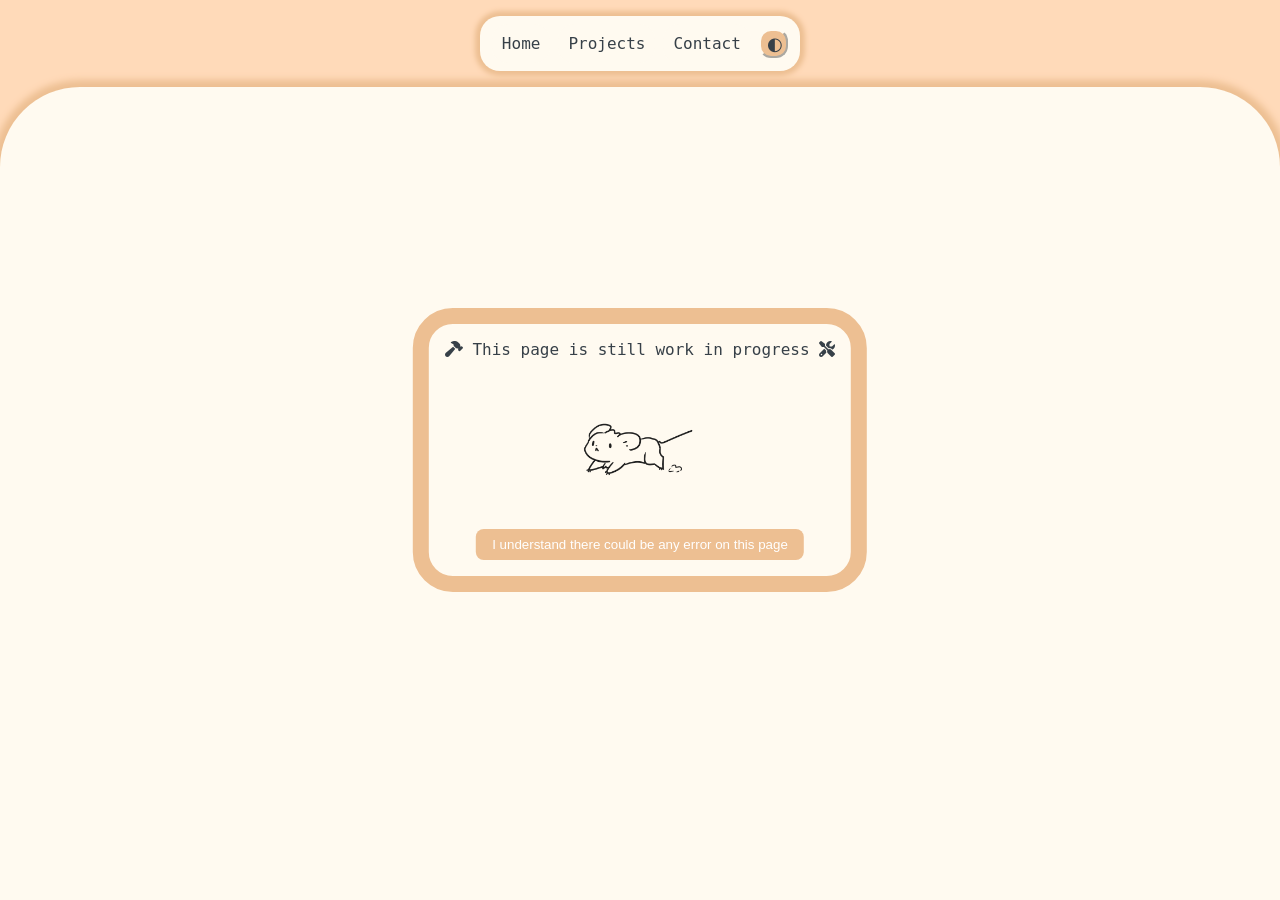
<file: static/contact.html>
<!DOCTYPE html>
<html lang="en">

<head>
    <title>micetery_ contact page</title>
    <meta name="viewport" content="width=device-width, initial-scale=1">
    <link rel="stylesheet" href="./css/base.css">
    <link href="https://cdnjs.cloudflare.com/ajax/libs/font-awesome/6.4.2/css/all.min.css" rel="stylesheet">
</head>

<body>
    <!-- navbar -->
    <header class="sticky-top">
        <nav>
            <ul class="navbar"></ul>
        </nav>
    </header>
    <div class="container">
        <div id="cover"></div>

    </div>

    <script src="./js/loading.js"></script>
    <script src="./js/navbar.js"></script>
    <script src="./js/theme.js"></script>
    <script src="./js/contact.js"></script>
    <script>
        window.onload = function () {
            display(true);
        };
    </script>
</body>

</html>
</file>
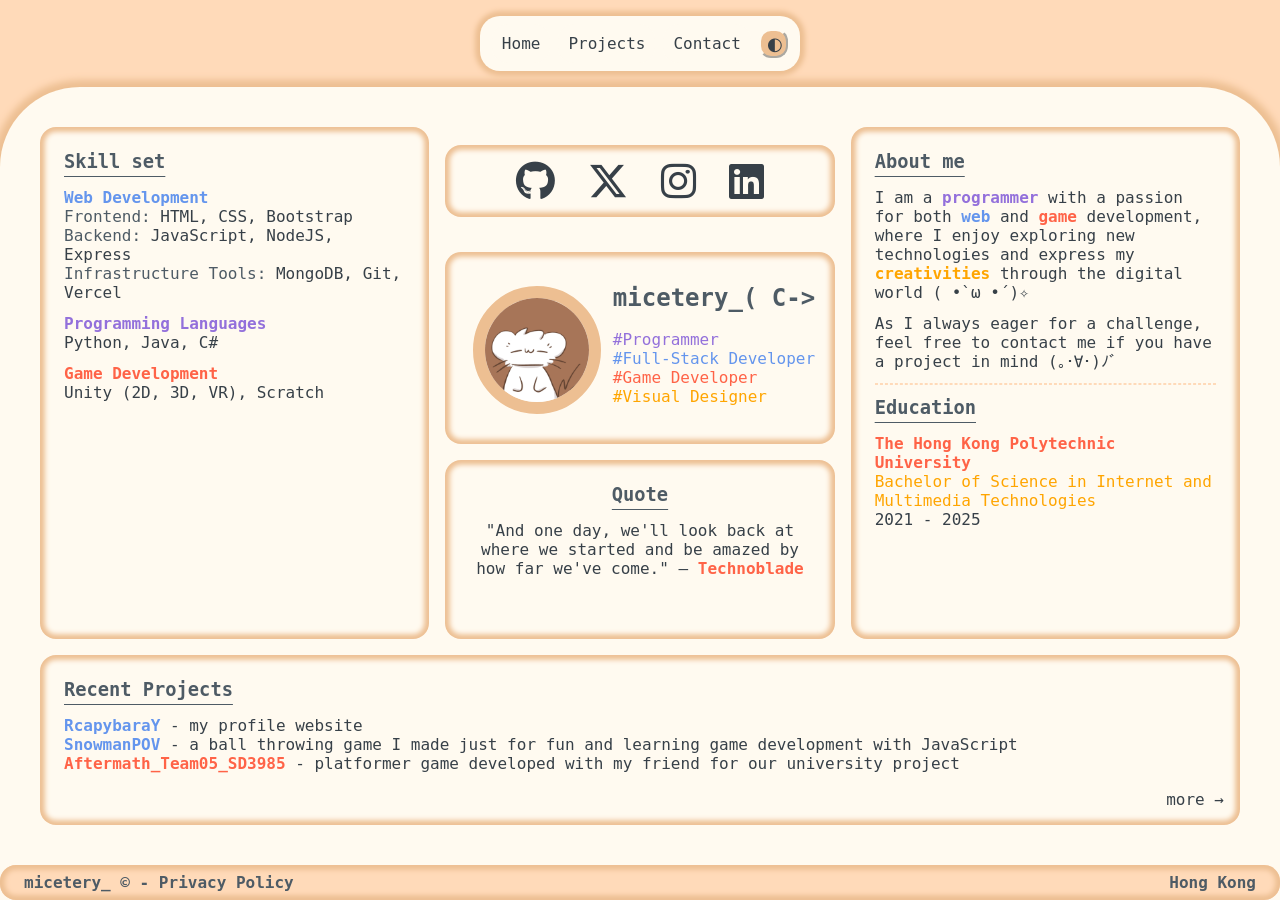
<file: static/home.html>
<!DOCTYPE html>
<html lang="en">

<head>
    <title>micetery_ home page</title>
    <meta name="viewport" content="width=device-width, initial-scale=1">
    <link rel="stylesheet" href="./css/base.css">
    <link rel="stylesheet" href="./css/home.css">
    <link href="https://cdnjs.cloudflare.com/ajax/libs/font-awesome/6.4.2/css/all.min.css" rel="stylesheet">
</head>

<body>
    <!-- navbar -->
    <header class="sticky-top">
        <nav>
            <ul class="navbar"></ul>
        </nav>
    </header>
    <div class="container">
        <!-- work in progress cover -->
        <div id="cover"></div>
        <!-- main layout -->
        <div class="grid-container">

            <!-- social media list -->
            <section class="sub card reveal">
                <div>
                    <a href="https://github.com/RcapybaraY"><i class="fa-brands fa-github"></i></a>
                    <a href="https://twitter.com/micetery_"><i class="fa-brands fa-x-twitter"></i></a>
                    <a href="https://www.instagram.com/micetery_/"><i class="fa-brands fa-instagram"></i></a>
                    <a href="https://www.linkedin.com/in/yan-nok-ruby-leung-071212384/">
                        <i class="fa-brands fa-linkedin"></i>
                    </a>
                </div>
            </section>

            <!-- intro -->
            <main class="main card reveal">
                <div class="inner-grid">
                    <span class="avatar-space">
                        <img src="./assets/maus_avatar_1.png" class="avatar">
                    </span>
                    <span class="greeting">
                        <h2>micetery<wbr><span style="white-space: nowrap;">_( C-></span></h2>
                    </span>
                    <span class="greeting2">
                        <p style="color: var(--theme-4);">#Programmer</p>
                        <p style="color: var(--theme-1);">#Full-Stack Developer</p>
                        <p style="color: var(--theme-3);">#Game Developer</p>
                        <p style="color: var(--theme-2);">#Visual Designer</p>
                    </span>
                </div>
            </main>

            <!-- sidebar 1 for technology-->
            <aside class="sidebarL card reveal">
                <div>
                    <h3>Skill set</h3>
                    <h4 style="color:var(--theme-1)">Web Development</h4>
                    <p><span style="color:var(--text-color-1)">Frontend:</span> HTML, CSS, Bootstrap
                        <br><span style="color:var(--text-color-1)">Backend:</span> JavaScript, NodeJS, Express
                        <br><span style="color:var(--text-color-1)">Infrastructure Tools:</span> MongoDB, Git, Vercel
                    </p>
                    <span style="display: block; padding-bottom: 0.75rem;"></span>
                    <h4 style="color:var(--theme-4)">Programming Languages</h4>
                    <p>Python, Java, C#</p>
                    <span style="display: block; padding-bottom: 0.75rem;"></span>
                    <h4 style="color:var(--theme-3)">Game Development</h4>
                    <p>Unity (2D, 3D, VR), Scratch</p>
                </div>
            </aside>

            <!-- sidebar 2 for about me -->
            <aside class="sidebarR card reveal">
                <div>
                    <h3>About me</h3>
                    <p>
                        I am a <span style="font-weight:bold; color:var(--theme-4)">programmer</span> with a passion for
                        both <span style="font-weight:bold; color: var(--theme-1);">web</span> and <span
                            style="font-weight:bold; color: var(--theme-3);">game</span> development, where I enjoy
                        exploring new technologies and express my <span
                            style="font-weight:bold; color:var(--theme-2)">creativities</span> through the digital world
                        <span style="white-space:nowrap;">( •̀ ω •́ )✧</span>
                        <span style="display: block; padding-bottom: 0.75rem;"></span>
                        As I always eager for a challenge, feel free to contact me if you have a
                        project in mind <span style="white-space:nowrap;">(｡･∀･)ﾉﾞ</span>
                    </p>
                    <span style="display: block; padding-bottom: 0.75rem;"></span>
                    <hr style="color: var(--border-color);border: 1px dashed var(--border-color);">
                    <span style="display: block; padding-bottom: 0.75rem;"></span>
                    <h3>Education</h3>
                    <p>
                        <span style="font-weight:bold; color:var(--theme-3);">The Hong Kong Polytechnic
                            University</span>
                        <br><span style="color:var(--theme-2);">Bachelor of Science in Internet and
                            Multimedia Technologies</span>
                        <br>2021 - 2025
                    </p>
                </div>
            </aside>

            <section class="quote card reveal" style="--reveal-order: 4;">
                <div>
                    <h3>Quote</h3>
                    <p>
                        "And one day, we'll look back at where we started and be amazed by
                        how far we've come."
                        — <span style="font-weight:bold; color:var(--theme-3)">Technoblade</span>
                    </p>
                </div>
            </section>

            <section class="projects card reveal" style="--reveal-order: 5;">
                <div id="projects">
                    // display recent projects here
                </div>
                <div class="explore">
                    <a href="projects" style="white-space:nowrap;">more →</a>
                </div>
            </section>

        </div>

        <!-- footer -->
        <section class="footer card2">
            <p style="margin-left:1rem;">micetery_ © <span id="year"></span> - Privacy Policy</p>
            <p style="margin-right:1rem;">Hong Kong</p>
        </section>
        <!-- svg background -->
        <!-- <div class="svg-layer">
            <svg viewBox="0 0 500 500" preserveAspectRatio="xMidYMid slice" style="background-color: transparent;">
                <path id="motionPath" d="M50,250 C150,50 350,450 450,250" fill="none" />
                <circle r="10" fill="tomato">
                    <animateMotion dur="5s" repeatCount="indefinite">
                        <mpath href="#motionPath" />
                    </animateMotion>
                </circle>
            </svg>
        </div> -->
    </div>

    <script src="./js/loading.js"></script>
    <script src="./js/navbar.js"></script>
    <script src="./js/theme.js"></script>
    <script src="./js/home.js"></script>
    <script>
        window.onload = function () {
            display(false);
        };
    </script>
</body>

</html>
</file>
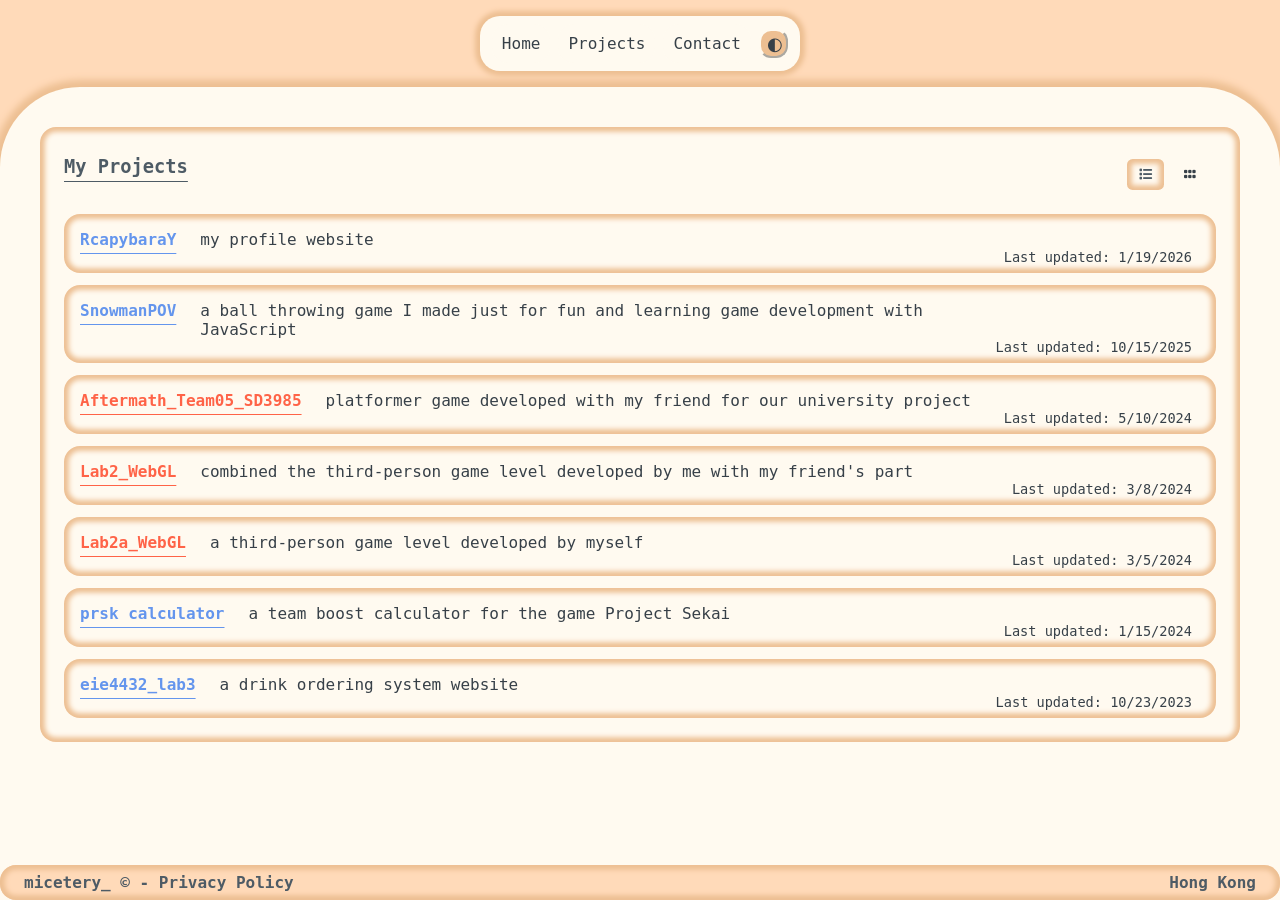
<file: static/projects.html>
<!DOCTYPE html>
<html lang="en">

<head>
    <title>micetery_ projects page</title>
    <meta name="viewport" content="width=device-width, initial-scale=1">
    <link rel="stylesheet" href="./css/base.css">
    <link rel="stylesheet" href="./css/projects.css">
    <link href="https://cdnjs.cloudflare.com/ajax/libs/font-awesome/6.4.2/css/all.min.css" rel="stylesheet">
</head>

<body>
    <!-- navbar -->
    <header class="sticky-top">
        <nav>
            <ul class="navbar"></ul>
        </nav>
    </header>
    <div class="container">
        <div id="cover"></div>
        <div class="grid-container">
            <!-- Projects list -->
            <section class="projects card reveal" style="padding: 1.5rem; --reveal-order: 0;">
                <div
                    style="display: flex; justify-content: space-between; align-items: center; width: 100%; margin-bottom: 1rem;">
                    <h3 style="margin: 0;">My Projects</h3>
                    <div id="view-toggle">
                        <button id="list-view-btn" class="view-btn active" title="List view">
                            <i class="fas fa-list"></i>
                        </button>
                        <button id="grid-view-btn" class="view-btn" title="Grid view">
                            <i class="fas fa-grip"></i>
                        </button>
                    </div>
                </div>
                <div id="projects" class="projects-list">
                    // display recent projects here
                </div>
            </section>
        </div>
        <!-- footer -->
        <section class="footer card2">
            <p style="margin-left:1rem;">micetery_ © <span id="year"></span> - Privacy Policy</p>
            <p style="margin-right:1rem;">Hong Kong</p>
        </section>
    </div>

    <script src="./js/loading.js"></script>
    <script src="./js/navbar.js"></script>
    <script src="./js/theme.js"></script>
    <script src="./js/projects.js"></script>
    <script>
        window.onload = function () {
            display(false);
        };
    </script>
</body>

</html>
</file>
<file: static/css/base.css>
/* Default to light theme */
:root {
    --bg-1: peachpuff;
    --bg-2: FloralWhite;
    --text-color-1: #4e5b65;
    --text-color-2: #374048;
    --shadow-color: #edbf92;
    --border-color: peachpuff;
    --theme-1: CornflowerBlue;
    --theme-2: Orange;
    --theme-3: Tomato;
    --theme-4: MediumPurple;
}

/* Dark theme overrides */
[data-theme="dark"] {
    --bg-1: slategray;
    --bg-2: #374048;
    --text-color-1: peachpuff;
    --text-color-2: FloralWhite;
    --shadow-color: #4e5b65;
    --border-color: slategray;
}

.invert {
    filter: invert(100%);
}

* {
    margin: 0;
    box-sizing: border-box;
    background-color: var(--bg-1);
}

html {
    height: 100%;
    margin: 0;
}

body {
    font-family: 'Consolas', monospace;
    height: 100%;
    margin: 0;
    display: flex;
    flex-direction: column;
    align-items: center;
}

header {
    position: relative;
    display: flex;
    justify-content: center;
    background-color: transparent;
    z-index: 3;
}

header>nav {
    position: relative;
    display: flex;
    justify-content: center;
    background-color: transparent;
}

.navbar {
    background-color: var(--bg-2);
    list-style: none;
    display: flex;
    gap: .5rem;
    justify-content: center;
    box-shadow: 0 0 5px 5px var(--shadow-color);
    border-radius: 1.25rem;
    padding: .5rem .75rem;
    margin-top: 1rem;
}

.navbar>li {
    padding: .5rem;
    border: 0.15rem solid transparent;
    border-radius: 1rem;
    transition: border-color 0.3s ease;
}

.navbar>li,
a {
    background-color: inherit;
    color: var(--text-color-2);
    text-decoration: none;
}

li:hover {
    border-color: var(--border-color);
    transform: scale(1.1);
    cursor: pointer;
}

#theme-toggle {
    align-self: center;
    font-size: 1.1rem;
    padding-top: 0.15rem;
    border-radius: .75rem;
    height: 75%;
    aspect-ratio: 1/1;
    object-fit: cover;
    background-color: var(--shadow-color);
    border-color: var(--bg-2);
    color: var(--text-color-2);
    transition: border-color 0.3s ease;
}

#theme-toggle:hover {
    border-color: var(--border-color);
    transform: scale(1.2);
    cursor: pointer;
}

.container {
    flex: 1;
    background-color: var(--bg-2);
    color: var(--text-color-2);
    border-radius: 5rem 5rem 0 0;
    margin-top: 1rem;
    margin-bottom: 0;
    box-shadow: 0 0 7px 7px var(--shadow-color);
    display: flex;
    flex-direction: column;
    width: 100%;
}

/* card style */
.card {
    display: flex;
    border-radius: 1rem;
    padding: .5rem;
    background-color: var(--bg-2);
    box-shadow: inset 0 0 .3rem .3rem var(--shadow-color);
}

.card * {
    background-color: transparent;
}

.card2 {
    display: flex;
    border-radius: 1rem;
    padding: .5rem;
    background-color: var(--border-color);
    box-shadow: inset 0 0 .3rem .3rem var(--shadow-color);
}

.card2 * {
    background-color: transparent;
    color: var(--text-color-1);
    font-weight: bold;
}

h2 {
    padding-bottom: .5rem;
    color: var(--text-color-1);
}

h3 {
    padding-bottom: 1rem;
    text-decoration: underline;
    text-underline-offset: .5rem;
    color: var(--text-color-1);
}

.svg-layer {
    position: absolute;
    top: 0;
    left: 0;
    width: 100%;
    height: 100%;
    z-index: 0;
    pointer-events: none;
    overflow: hidden;
    background-color: transparent;
}

.fix-front {
    position: fixed;
    z-index: 3;
}

.sticky-top {
    position: sticky;
    top: 0;
}
</file>
<file: static/css/home.css>
/* PC layout */
.grid-container {
    z-index: 1;
    position: relative;
    background-color: transparent;
    gap: 1rem;
    padding: 2.5rem;
    display: grid;
    flex: 1 0 auto;
    grid-template-columns: 1fr 1fr 1fr;
    grid-template-areas:
        "sidebarL sub sidebarR"
        "sidebarL main sidebarR"
        "sidebarL quote sidebarR";
}

/* Grid areas mapping */
.main {
    grid-area: main;
    align-items: center;
    justify-content: center;
    --reveal-order: 0;
}

.sub {
    grid-area: sub;
    justify-content: center;
    justify-self: center;
    align-self: center;
    width: 100%;
    --reveal-order: 1;
}

.sub>div {
    padding: .5rem;
    width: 75%;
    justify-content: space-around;
    display: inline-flex;
    align-items: center;
    gap: 1rem;
}

i {
    font-size: 2.5rem;
    transition: transform 0.3s ease;
}

.sidebarL {
    grid-area: sidebarL;
    --reveal-order: 2;
}

.sidebarR {
    grid-area: sidebarR;
    --reveal-order: 3;
}

.quote {
    grid-area: quote;
    text-align: center;
}

.projects {
    grid-column: 1/-1;
    justify-content: space-between;
}

.explore {
    text-align: right;
    margin: 0.5rem !important;
    margin-top: auto !important;
    align-self: end;
}

.footer {
    flex-direction: row;
    justify-content: space-between;
    margin-top: auto;
    /* stick to bottom when content is short */
}

.inner-grid {
    display: grid;
    grid-template-columns: auto 1fr;
    grid-template-areas:
        "avatar title"
        "avatar text";
    column-gap: .75rem;
    row-gap: .25rem;
    align-items: center;
}

.avatar-space {
    grid-area: avatar;
    overflow: hidden;
}

.greeting {
    grid-area: title;
}

.greeting2 {
    grid-area: text;
    align-self: start;
}

/* Tablet layout */
@media (max-width: 900px) {
    .grid-container {
        grid-template-columns: auto 1fr 1fr;
        grid-template-areas:
            "sub main sidebarR"
            "sidebarL sidebarL sidebarR";
    }

    /* Vertical sub next to main */
    .sub {
        justify-self: end;
        align-self: start;
        text-orientation: mixed;
        height: 100%;
    }

    .sub>div {
        padding: .25rem;
        flex-direction: column;
        justify-content: center;
        gap: .5rem;
    }

    i {
        font-size: 2rem;
        transition: transform 0.3s ease;
    }

    .quote {
        grid-row: 3;
        grid-column: 1 / -1;
        text-align: left;
    }

    .projects {
        grid-row: 4;
        grid-column: 1 / -1;
    }
}

/* Mobile layout */
@media (max-width: 600px) {
    .grid-container {
        grid-template-columns: 1fr auto;
        grid-template-areas:
            "main sub"
            "sidebarR sidebarR"
            "sidebarL sidebarL";
        align-items: start;
    }

    /* Vertical sub next to main */
    .sub {
        justify-self: end;
        align-self: start;
        text-orientation: mixed;
        height: 100%;
    }

    .sub>div {
        padding: 0.25rem;
        flex-direction: column;
        justify-content: center;
        gap: .75rem;
    }

    i {
        font-size: 1.5rem;
        transition: transform 0.3s ease;
    }

    .sidebarL {
        --reveal-order: 3;
    }

    .sidebarR {
        --reveal-order: 2;
    }

    .inner-grid {
        grid-template-areas:
            "avatar title"
            "text   text";
    }

    .greeting2 {
        padding-left: 1rem;
        padding-bottom: .5rem;
    }

    .quote {
        grid-row: 4;
        grid-column: 1 / -1;
        text-align: left;
    }

    .projects {
        grid-row: 5;
        grid-column: 1 / -1;
        flex-direction: column;
    }

    .footer {
        flex-direction: column;
        justify-content: center;
        text-align: center;
    }
}

/* Avatar styles */
.avatar {
    border: clamp(0.35rem, 1vw, 0.75rem) solid var(--shadow-color);
    border-radius: 50%;
    object-fit: cover;
    width: clamp(4rem, 10vw, 8rem);
    height: clamp(4rem, 10vw, 8rem);
    margin: .5rem 0rem 0rem .5rem;
}

aside>div,
.quote>div,
.projects>div {
    margin: 1rem;
}

i:hover {
    transform: scale(1.2);
}

/* Animations */
@keyframes appear {
    from {
        opacity: 0;
    }

    to {
        opacity: 1;
    }
}

@keyframes fadeIn {
    from {
        transform: translate(-50%, -50%) scale(0);
        opacity: 0;
    }

    to {
        transform: translate(-50%, -50%) scale(1);
        opacity: 1;
    }
}

.reveal {
    opacity: 0;
    animation: appear .8s ease-in-out forwards;
    animation-delay: calc(var(--reveal-order, 0) * 150ms);
}

@media (prefers-reduced-motion: reduce) {
    .reveal {
        animation: none;
        opacity: 1;
    }
}
</file>
<file: static/css/projects.css>
.grid-container {
    z-index: 1;
    position: relative;
    background-color: transparent;
    gap: 1rem;
    padding: 2.5rem;
    display: grid;
    flex: 1 0 auto;
}

.projects {
    grid-column: 1/-1;
    justify-content: space-between;
    display: flex;
    flex-direction: column;
    margin: 0 auto auto auto;
    width: 100%;
}

#view-toggle {
    display: flex;
    gap: 0.5rem;
    background-color: var(--bg-2);
    padding: 0.5rem;
    border-radius: 0.5rem;
}

.view-btn {
    padding: 0.5rem 0.75rem;
    border: none;
    border-radius: 0.35rem;
    cursor: pointer;
    background-color: var(--bg-1);
    color: var(--text-color);
    font-weight: bold;
}

.active {
    box-shadow: inset 0 0 .3rem .3rem var(--shadow-color);
    background-color: transparent;
    color: var(--text-color-1);
    transition: box-shadow 0.3s ease, color 0.3s ease;
}

.deactive {
    background-color: transparent;
    color: var(--text-color-2);
    transition: box-shadow 0.3s ease, color 0.3s ease;
}

.deactive:hover {
    box-shadow: inset 0 0 .3rem .3rem var(--shadow-color);
    color: var(--text-color-1);
}

.display-projects {
    display: block;
    border-radius: 1rem;
    padding: 0.5rem;
    background-color: var(--bg-2);
    box-shadow: inset 0 0 .3rem .3rem var(--shadow-color);
}

/* List view (default) */
.projects-list {
    display: flex;
    flex-direction: column;
    gap: 0.75rem;
}

.projects-list .display-projects {
    display: flex;
    flex-direction: row;
    max-width: 100%;
}

.projects-list .display-projects>* {
    margin: 0.5rem 1rem 1rem 0.5rem;
}

/* Grid view */
.projects-grid {
    display: grid;
    grid-template-columns: repeat(auto-fill, minmax(250px, 1fr));
    gap: 1rem;
}

.projects-grid .display-projects {
    display: flex;
    flex-direction: column;
    max-width: 100%;
}

.projects-grid .display-projects>* {
    margin: 0.5rem 0.5rem 1rem 0.5rem;
}

.footer {
    flex-direction: row;
    justify-content: space-between;
    margin-top: auto;
    /* stick to bottom when content is short */
}

/* Responsive grid */
@media (max-width: 900px) {
    .projects-grid {
        grid-template-columns: repeat(auto-fill, minmax(200px, 1fr));
    }
}

@media (max-width: 600px) {
    .grid-container {
        gap: 0.5rem;
        padding: 2rem;
    }

    #view-toggle {
        display: none !important;
    }

    .projects-grid {
        grid-template-columns: 1fr;
    }

    .projects-list .display-projects {
        display: flex;
        flex-direction: column;
        max-width: 100%;
    }

    .projects-grid .display-projects {
        display: flex;
        flex-direction: column;
        max-width: 100%;
    }

    .footer {
        flex-direction: column;
        justify-content: center;
        text-align: center;
    }
}

/* Animations */
@keyframes appear {
    from {
        opacity: 0;
    }

    to {
        opacity: 1;
    }
}

@keyframes fadeIn {
    from {
        transform: translate(-50%, -50%) scale(0);
        opacity: 0;
    }

    to {
        transform: translate(-50%, -50%) scale(1);
        opacity: 1;
    }
}

.reveal {
    opacity: 0;
    animation: appear .8s ease-in-out forwards;
    animation-delay: calc(var(--reveal-order, 0) * 150ms);
}

@media (prefers-reduced-motion: reduce) {
    .reveal {
        animation: none;
        opacity: 1;
    }
}
</file>
